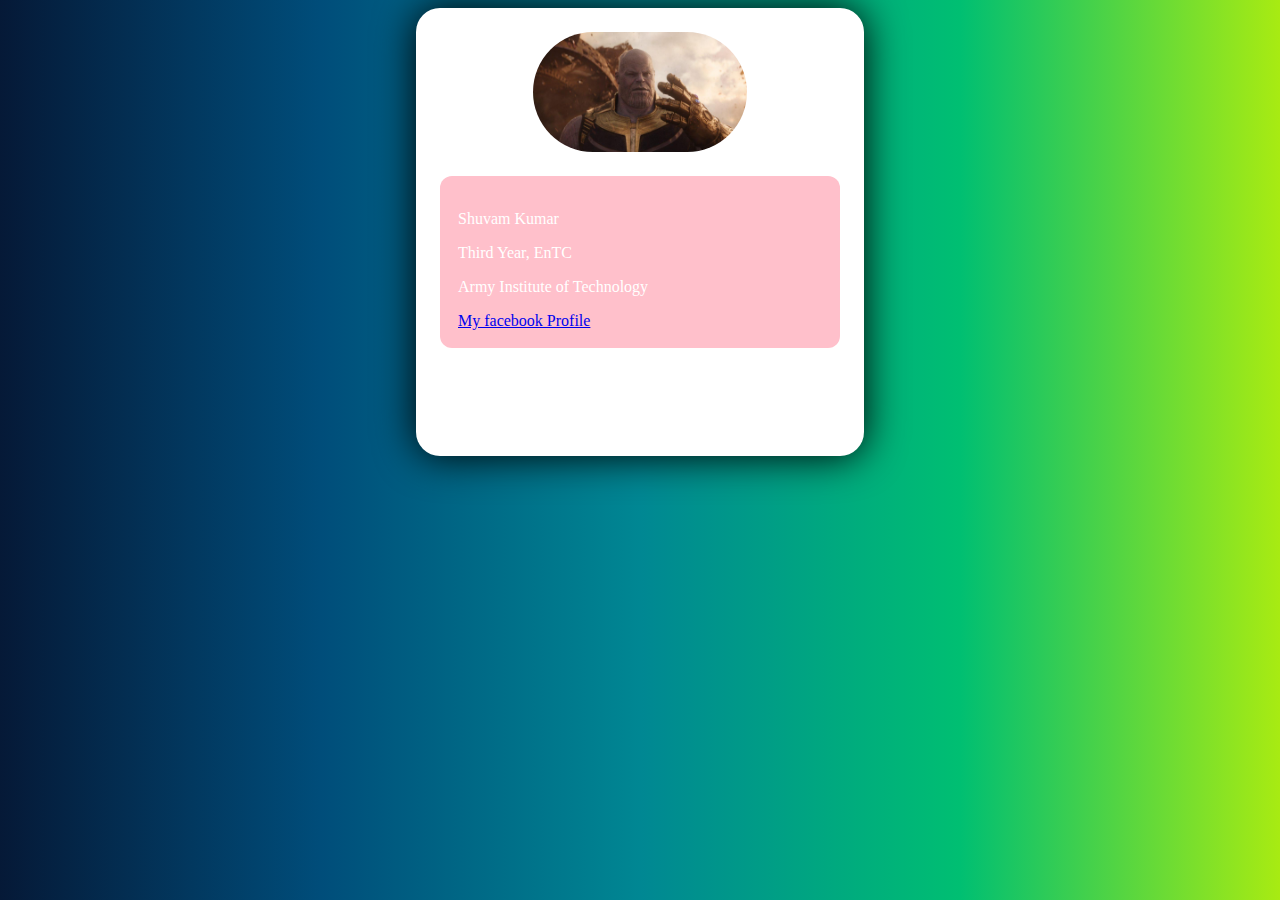
<file: class 1/index.html>
<!DOCTYPE html>
<html>
  <head>
    <title>My Profile</title>
    <link href="./style.css" rel="stylesheet" />
  </head>
  <body>
    <div class="myCard">
      <div class="imageP">
        <img class="profileImage" src="./first.jpg" />
      </div>
      <div class="info">
        <p>Shuvam Kumar</p>
        <p>Third Year, EnTC</p>
        <p>Army Institute of Technology</p>
        <a href="https://www.facebook.com/iamShuvam.k/">My facebook Profile</a>
      </div>
    </div>
  </body>
</html>
</file>
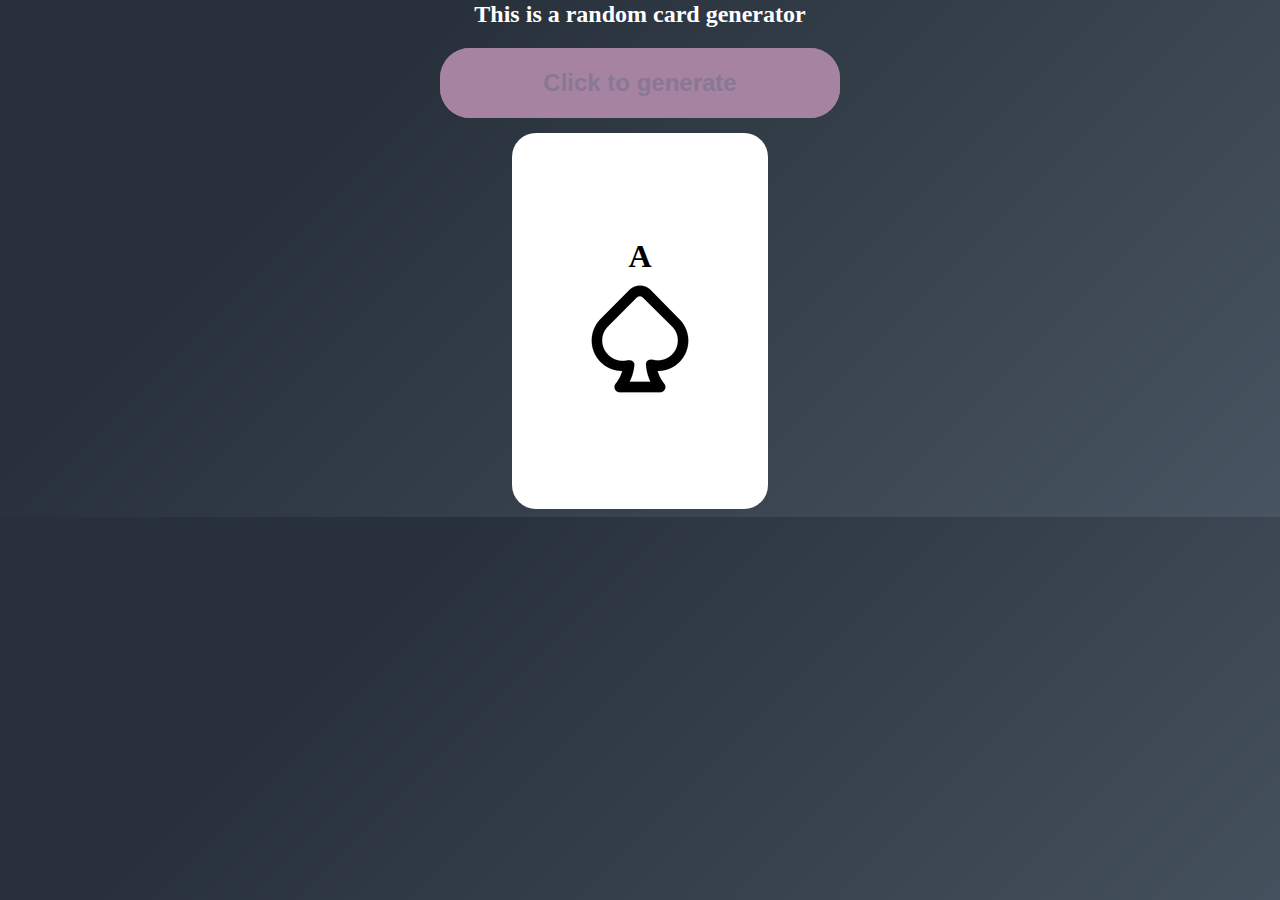
<file: class 2/index.html>
<!DOCTYPE html>
<html>
  <head>
    <title>Card App</title>
    <link rel="stylesheet" href="./style.css" />
  </head>
  <body>
    <script>
      console.log((b = 1));
    </script>
    <h2 style="margin-top: 1px">This is a random card generator</h2>
    <button onclick="cardGenerate()">Click to generate</button>
    <div>
      <div class="card">
        <label style="color: black" id="cardNumber"> A </label>
        <img src="club.png" id="cardDeck" />
      </div>
    </div>
    <script src="./script.js"></script>
  </body>
</html>
</file>
<file: class 1/style.css>
body {
  background-image: linear-gradient(
    to right,
    #051937,
    #004d7a,
    #008793,
    #00bf72,
    #a8eb12
  );
}
.myCard {
  margin: auto;
  height: 400px;
  width: 400px;
  background-color: white;
  border-radius: 24px;
  box-shadow: 0px 0px 40px #000000;
  padding: 24px;
}
.imageP {
  display: flex;
  justify-content: center;
}
.profileImage {
  height: 120px;
  border-radius: 60px;
}
.profileImage:hover {
  transform: scale(1.2);
}

.info {
  background-color: pink;
  padding: 18px;
  border-radius: 12px;
  color: white;
  margin-top: 24px;
}

.info:hover {
  background-color: blue;
  cursor: pointer;
}
</file>
<file: class 2/style.css>
:root {
  --background: #e5ffb3;
  --background-accent: #dbf8a3;
  --background-accent-2: #bde66e;
  --light: #a683a1;
  --dark: #c38ea7;
  --text: #897895;
}

html {
  background-color: #485461;
  background-image: linear-gradient(315deg, #485461 0%, #28313b 74%);
  /* background-position: center;
  background-repeat: no-repeat; */
  color: white;
}
body {
  display: flex;
  justify-content: center;
  align-items: center;
  flex-direction: column;
  margin-top: 0px;
  padding-top: 0px;
}
button {
  display: block;
  cursor: pointer;
  outline: none;
  border: none;
  background-color: var(--light);
  width: 400px;
  height: 70px;
  border-radius: 30px;
  font-size: 1.5rem;
  font-weight: 600;
  color: var(--text);
  background-size: 100% 100%;
  box-shadow: 0 0 0 7px var(--light) inset;
  margin-bottom: 15px;
}

button:hover {
  background-image: linear-gradient(
    145deg,
    transparent 10%,
    var(--dark) 10% 20%,
    transparent 20% 30%,
    var(--dark) 30% 40%,
    transparent 40% 50%,
    var(--dark) 50% 60%,
    transparent 60% 70%,
    var(--dark) 70% 80%,
    transparent 80% 90%,
    var(--dark) 90% 100%
  );
  animation: background 3s linear infinite;
}
.card {
  height: 360px;
  width: 240px;
  background-color: white;
  border-radius: 24px;
  padding: 8px;
  display: flex;
  justify-content: center;
  align-items: center;
  flex-direction: column;
}

#cardNumber {
  font-size: 32px;
  font-weight: 700;
}
</file>
